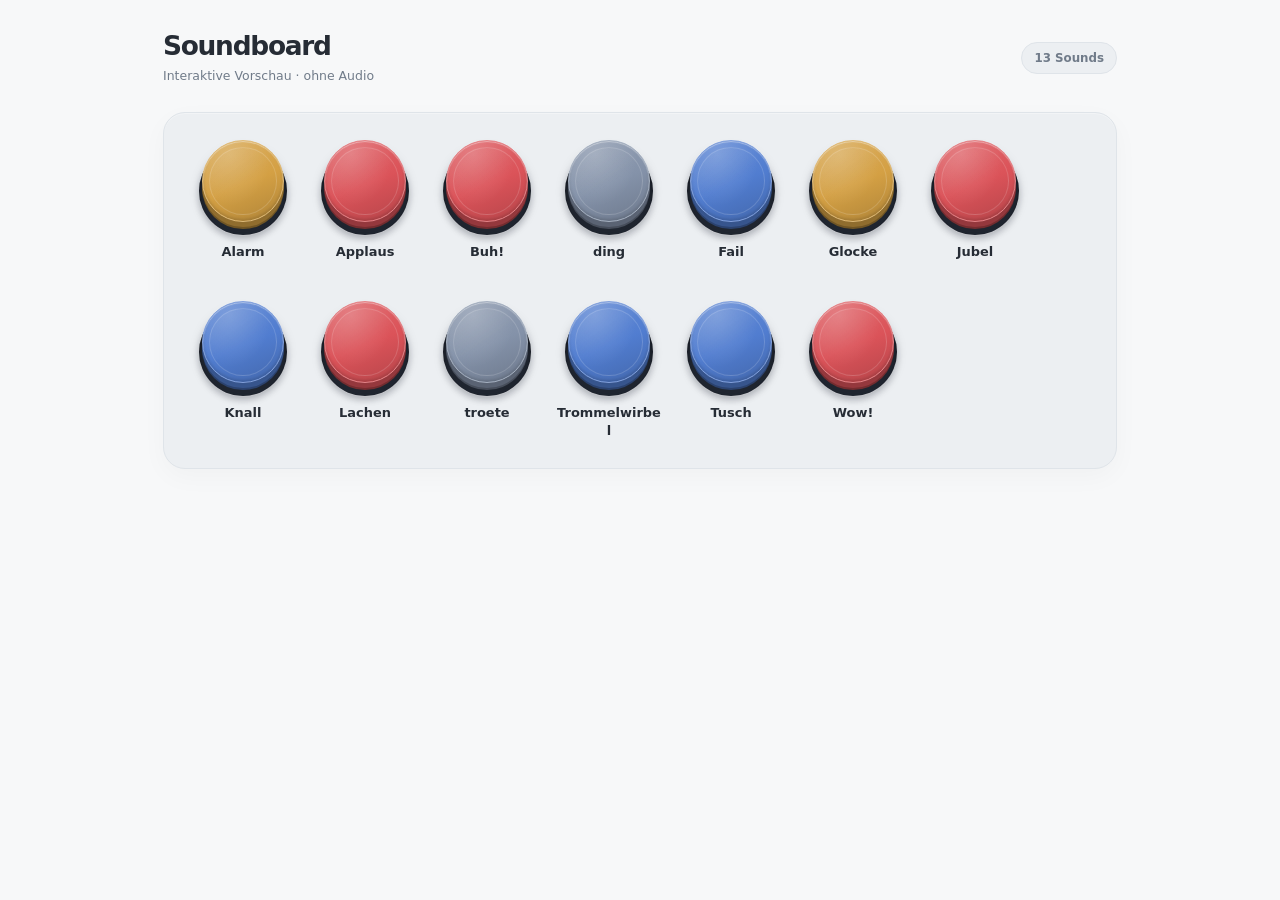
<file: web/prototype-original.html>
<!doctype html>
<html lang="de">
<head>
  <meta charset="utf-8">
  <meta name="viewport" content="width=device-width, initial-scale=1, viewport-fit=cover">
  <meta name="color-scheme" content="light dark">
  <title>Soundboard – UX-Prototyp</title>
  <style>

    /* Physical, tactile buttons. A compact, framework-free visual prototype. */
    :root {
      font-family: ui-sans-serif, system-ui, -apple-system, BlinkMacSystemFont, "Segoe UI", sans-serif;
      color-scheme: light dark;
      --page: #f7f8f9;
      --panel: #eceff2;
      --panel-border: #dfe4e9;
      --ink: #262c35;
      --muted: #707b89;
      --well: #222832;
      --well-shadow: rgb(17 25 38 / 22%);
      --status-bg: #ffffff;
      --status-shadow: 0 12px 38px rgb(21 29 40 / 16%);
      --focus: #356ad1;
    }
    @media (prefers-color-scheme: dark) {
      :root {
        --page: #171b22;
        --panel: #222832;
        --panel-border: #323b48;
        --ink: #f1f3f6;
        --muted: #a2acb9;
        --well: #0e1219;
        --well-shadow: rgb(0 0 0 / 45%);
        --status-bg: #2a313b;
        --status-shadow: 0 14px 42px rgb(0 0 0 / 45%);
        --focus: #a1beff;
      }
    }
    *, *::before, *::after { box-sizing: border-box; }
    html { min-height: 100%; }
    body { margin: 0; min-height: 100vh; background: var(--page); color: var(--ink); }
    button { font: inherit; }
    .shell { width: min(100%, 1010px); margin-inline: auto; padding: 31px 28px 140px; }
    .topbar { display: flex; align-items: center; justify-content: space-between; gap: 16px; margin-bottom: 28px; }
    h1 { margin: 0; font-size: 1.65rem; line-height: 1.16; letter-spacing: -.048em; font-weight: 780; }
    .subtitle { margin: 5px 0 0; font-size: .78rem; line-height: 1.4; color: var(--muted); }
    .sound-count { flex-shrink: 0; padding: 8px 12px; font-size: .74rem; font-weight: 650; color: var(--muted); background: var(--panel); border: 1px solid var(--panel-border); border-radius: 999px; }
    .board { background: var(--panel); border: 1px solid var(--panel-border); border-radius: 22px; padding: 27px 26px 29px; box-shadow: inset 0 1px 0 rgb(255 255 255 / 30%), 0 8px 26px rgb(21 29 40 / 3%); }
    /* Fixed-sized tiles: columns never stretch to fill the full container. */
    .sound-grid { display: grid; grid-template-columns: repeat(auto-fill, 106px); column-gap: 16px; row-gap: 24px; justify-content: start; align-items: start; }
    .sound-item { min-width: 0; display: flex; flex-direction: column; align-items: center; gap: 5px; }
    .sound-trigger { position: relative; display: block; isolation: isolate; width: 92px; height: 98px; padding: 0; border: none; background: transparent; cursor: pointer; -webkit-tap-highlight-color: transparent; touch-action: manipulation; }
    /* Stationary mounting well beneath the moving colored button. */
    .sound-trigger::before {
      content: ""; position: absolute; left: 2px; top: 7px; width: 88px; height: 88px; border-radius: 50%;
      background: var(--well); box-shadow: inset 0 3px 5px rgb(0 0 0 / 45%), 0 1px 0 rgb(255 255 255 / 20%), 0 4px 6px var(--well-shadow);
    }
    .sound-trigger::after {
      content: ""; position: absolute; top: 6px; left: 6px; width: 80px; height: 80px; border-radius: 50%;
      background: color-mix(in srgb, var(--tone) 48%, #10141c); box-shadow: inset 0 2px 4px rgb(0 0 0 / 28%);
    }
    .sound-cap {
      pointer-events: none; z-index: 1; position: absolute; top: 0; left: 5px; width: 82px; height: 82px; border-radius: 50%;
      border: 1px solid color-mix(in srgb, var(--tone) 72%, white);
      background: radial-gradient(ellipse at 33% 17%, rgb(255 255 255 / 17%), transparent 55%), linear-gradient(158deg, color-mix(in srgb, var(--tone) 87%, white), var(--tone) 53%, color-mix(in srgb, var(--tone) 83%, black));
      box-shadow: 0 2px 0 var(--edge), 0 5px 0 var(--edge), 0 7px 0 var(--edge-dark), 0 11px 13px var(--well-shadow), inset 0 1px 1px rgb(255 255 255 / 45%), inset 0 -2px 3px rgb(0 0 0 / 14%);
      transform: translateY(0); transition: transform 110ms cubic-bezier(.18,.7,.27,1), box-shadow 110ms ease-out, filter 140ms ease;
    }
    .sound-cap::before {
      content: ""; position: absolute; inset: 6px; border-radius: inherit;
      border: 1px solid rgb(255 255 255 / 15%);
      background: linear-gradient(145deg, rgb(255 255 255 / 7%), transparent 54%);
    }
    @media (hover: hover) {
      .sound-trigger:hover:not(:disabled) .sound-cap { filter: brightness(1.07); }
    }
    .sound-trigger:is(:active, .is-pressed) .sound-cap {
      transform: translateY(6px) scale(.985);
      box-shadow: 0 1px 0 var(--edge), 0 2px 0 var(--edge-dark), 0 3px 5px var(--well-shadow), inset 0 1px 2px rgb(255 255 255 / 28%), inset 0 -1px 3px rgb(0 0 0 / 18%);
      filter: brightness(.96);
    }
    .sound-trigger:focus-visible { outline: 3px solid var(--focus); outline-offset: 2px; border-radius: 50%; }
    .sound-trigger.is-playing .sound-cap { outline: 2px solid color-mix(in srgb, var(--tone) 75%, white); outline-offset: 5px; }
    .sound-trigger:disabled { cursor: not-allowed; opacity: .43; }
    .sound-trigger:disabled .sound-cap { filter: grayscale(.25); }
    .sound-name {
      width: 106px; min-height: 2.65em; line-height: 1.35; text-align: center; font-size: .81rem; font-weight: 650;
      overflow-wrap: anywhere; display: -webkit-box; -webkit-box-orient: vertical; -webkit-line-clamp: 2; line-clamp: 2; overflow: hidden;
    }
    .status { position: fixed; z-index: 5; left: 50%; bottom: calc(18px + env(safe-area-inset-bottom)); transform: translateX(-50%); width: min(420px, calc(100vw - 28px)); background: var(--status-bg); color: var(--ink); border: 1px solid var(--panel-border); border-radius: 13px; box-shadow: var(--status-shadow); padding: 12px 15px; }
    .status[hidden] { display: none; }
    .status-main { display: flex; align-items: center; gap: 11px; }
    .status-signal { position: relative; display: flex; gap: 3px; height: 25px; width: 25px; align-items: center; justify-content: center; }
    .status-signal i { width: 3px; border-radius: 3px; background: #43ab78; height: 9px; animation: sound-pulse 750ms ease-in-out infinite alternate; }
    .status-signal i:nth-child(2) { height: 18px; animation-delay: 175ms; }
    .status-signal i:nth-child(3) { height: 12px; animation-delay: 325ms; }
    @keyframes sound-pulse { to { height: 5px; } }
    .status-info { flex: 1; min-width: 0; }
    .status-label { color: var(--muted); font-size: .68rem; line-height: 1.3; margin-bottom: 2px; }
    .status-title { font-size: .86rem; line-height: 1.35; font-weight: 700; white-space: nowrap; overflow: hidden; text-overflow: ellipsis; }
    .status-count { white-space: nowrap; color: var(--muted); font-size: .75rem; }
    .toast { position: fixed; z-index: 10; left: 50%; top: 17px; transform: translate(-50%, -10px); opacity: 0; pointer-events: none; background: var(--ink); color: var(--page); font-weight: 600; font-size: .79rem; padding: 9px 13px; border-radius: 9px; box-shadow: 0 8px 20px rgb(0 0 0 / 12%); transition: opacity 160ms ease, transform 160ms ease; white-space: nowrap; max-width: calc(100vw - 24px); text-overflow: ellipsis; overflow: hidden; }
    .toast.show { opacity: 1; transform: translate(-50%, 0); }
    @media (max-width: 560px) {
      .shell { padding: 24px 12px 140px; }
      .topbar { margin-bottom: 22px; padding-inline: 4px; }
      h1 { font-size: 1.5rem; }
      .subtitle { font-size: .72rem; }
      .sound-count { padding: 7px 9px; font-size: .69rem; }
      .board { border-radius: 17px; padding: 18px 10px 23px; }
      .sound-grid { grid-template-columns: repeat(auto-fill, 98px); column-gap: 10px; row-gap: 20px; }
      .sound-name { width: 102px; }
    }
    @media (prefers-reduced-motion: reduce) {
      *, *::before, *::after { animation-duration: .01ms !important; animation-iteration-count: 1 !important; transition-duration: .01ms !important; }
    }
  </style>
</head>
<body>
  <main class="shell">
    <header class="topbar">
      <div>
        <h1>Soundboard</h1>
        <p class="subtitle">Interaktive Vorschau · ohne Audio</p>
      </div>
      <span class="sound-count" id="sound-count"></span>
    </header>
    <section class="board" aria-label="Sounds">
      <div class="sound-grid" id="sound-grid"></div>
    </section>
  </main>
  <aside id="queue-status" class="status" aria-label="Simulierte Wiedergabe" aria-live="polite" hidden>
    <div class="status-main">
      <span class="status-signal" aria-hidden="true"><i></i><i></i><i></i></span>
      <div class="status-info">
        <div class="status-label">Demo-Wiedergabe</div>
        <div class="status-title" id="playing-label"></div>
      </div>
      <span class="status-count" id="waiting-label"></span>
    </div>
  </aside>
  <div id="toast" class="toast" role="status" aria-live="polite"></div>

  <script>
    'use strict';
    // Example files all live in ONE directory. No files are read in this UI-only prototype.
    const filenames = [
      'alarm.mp3', 'applaus.mp3', 'buh.ogg', 'ding.mp3', 'fail.wav',
      'glocke.ogg', 'jubel.mp3', 'knall.mp3', 'lachen.mp3',
      'trommelwirbel.mp3', 'troete.mp3', 'tusch.mp3', 'wow.mp3'
    ];

    // Optional metadata: file name -> visible name and group.
    // If absent: file name without extension and group "default".
    const metadata = {
      'applaus.mp3': { name: 'Applaus', group: 'reaktionen' },
      'buh.ogg': { name: 'Buh!', group: 'reaktionen' },
      'jubel.mp3': { name: 'Jubel', group: 'reaktionen' },
      'lachen.mp3': { name: 'Lachen', group: 'reaktionen' },
      'wow.mp3': { name: 'Wow!', group: 'reaktionen' },
      'fail.wav': { name: 'Fail', group: 'effekte' },
      'knall.mp3': { name: 'Knall', group: 'effekte' },
      'trommelwirbel.mp3': { name: 'Trommelwirbel', group: 'effekte' },
      'tusch.mp3': { name: 'Tusch', group: 'effekte' },
      'alarm.mp3': { name: 'Alarm', group: 'signale' },
      'glocke.ogg': { name: 'Glocke', group: 'signale' }
    };

    // A group's color is reused by ALL its buttons; no visual grouping.
    const groupColors = {
      default: '#8492a9',
      reaktionen: '#db5359',
      effekte: '#517dd0',
      signale: '#d4a044'
    };
    function colorForGroup(group) {
      if (Object.hasOwn(groupColors, group)) return groupColors[group];
      let hash = 0;
      for (const ch of group) hash = ((hash * 31) + ch.charCodeAt(0)) >>> 0;
      return `hsl(${hash % 360} 55% 58%)`;
    }
    function fallbackName(filename) { return filename.replace(/\.[^.]+$/, ''); }
    const collator = new Intl.Collator('de', { sensitivity: 'base', numeric: true });
    const sounds = filenames.map((filename) => ({
      filename,
      name: metadata[filename]?.name || fallbackName(filename),
      group: metadata[filename]?.group || 'default'
    })).sort((a, b) => collator.compare(a.name, b.name) || collator.compare(a.filename, b.filename));

    const grid = document.querySelector('#sound-grid');
    const soundCount = document.querySelector('#sound-count');
    const queueStatus = document.querySelector('#queue-status');
    const playingLabel = document.querySelector('#playing-label');
    const waitingLabel = document.querySelector('#waiting-label');
    const toast = document.querySelector('#toast');
    const buttons = new Map();
    const waiting = [];
    const MAX_WAITING = 20;
    let playing = null;
    let playTimer = null;
    let toastTimer = null;

    function notify(message) {
      toast.textContent = message;
      toast.classList.add('show');
      clearTimeout(toastTimer);
      toastTimer = setTimeout(() => toast.classList.remove('show'), 1300);
    }
    function renderState() {
      queueStatus.hidden = !playing && waiting.length === 0;
      if (playing) playingLabel.textContent = playing.name;
      waitingLabel.textContent = `${waiting.length} warten`;
      const full = waiting.length >= MAX_WAITING;
      for (const [filename, button] of buttons) {
        button.disabled = full;
        button.classList.toggle('is-playing', playing?.filename === filename);
        button.title = full ? 'Warteschlange voll' : button.dataset.title;
      }
    }
    function startNext() {
      clearTimeout(playTimer);
      playing = waiting.shift() || null;
      renderState();
      if (!playing) return;
      // A fixed duration makes the queue interaction demonstrable without audio.
      // No real playback or network requests are made by this prototype.
      playTimer = setTimeout(startNext, 2500);
    }
    function enqueue(sound) {
      if (waiting.length >= MAX_WAITING) { notify('Warteschlange voll'); return; }
      waiting.push(sound);
      if (!playing) startNext();
      else renderState();
      notify(playing === sound && waiting.length === 0 ? `${sound.name} · Demo startet` : `${sound.name} eingereiht`);
    }
    function createSoundButton(sound) {
      const item = document.createElement('div');
      item.className = 'sound-item';
      const button = document.createElement('button');
      button.type = 'button';
      button.className = 'sound-trigger';
      button.style.setProperty('--tone', colorForGroup(sound.group));
      button.style.setProperty('--edge', `color-mix(in srgb, ${colorForGroup(sound.group)} 68%, black)`);
      button.style.setProperty('--edge-dark', `color-mix(in srgb, ${colorForGroup(sound.group)} 53%, black)`);
      button.setAttribute('aria-label', `${sound.name} zur Warteschlange hinzufügen`);
      button.dataset.title = sound.name;
      button.title = sound.name;
      const cap = document.createElement('span');
      cap.className = 'sound-cap';
      cap.setAttribute('aria-hidden', 'true');
      button.append(cap);
      button.addEventListener('click', () => enqueue(sound));
      // Brief visual press also for keyboard activation.
      button.addEventListener('keydown', (event) => {
        if (event.key === 'Enter' || event.key === ' ') button.classList.add('is-pressed');
      });
      const release = () => button.classList.remove('is-pressed');
      button.addEventListener('keyup', release);
      button.addEventListener('blur', release);
      const label = document.createElement('span');
      label.className = 'sound-name';
      label.textContent = sound.name;
      label.title = sound.name;
      item.append(button, label);
      buttons.set(sound.filename, button);
      return item;
    }

    sounds.forEach((sound) => grid.append(createSoundButton(sound)));
    soundCount.textContent = `${sounds.length} Sounds`;
    renderState();
  </script>
</body>
</html>
</file>
